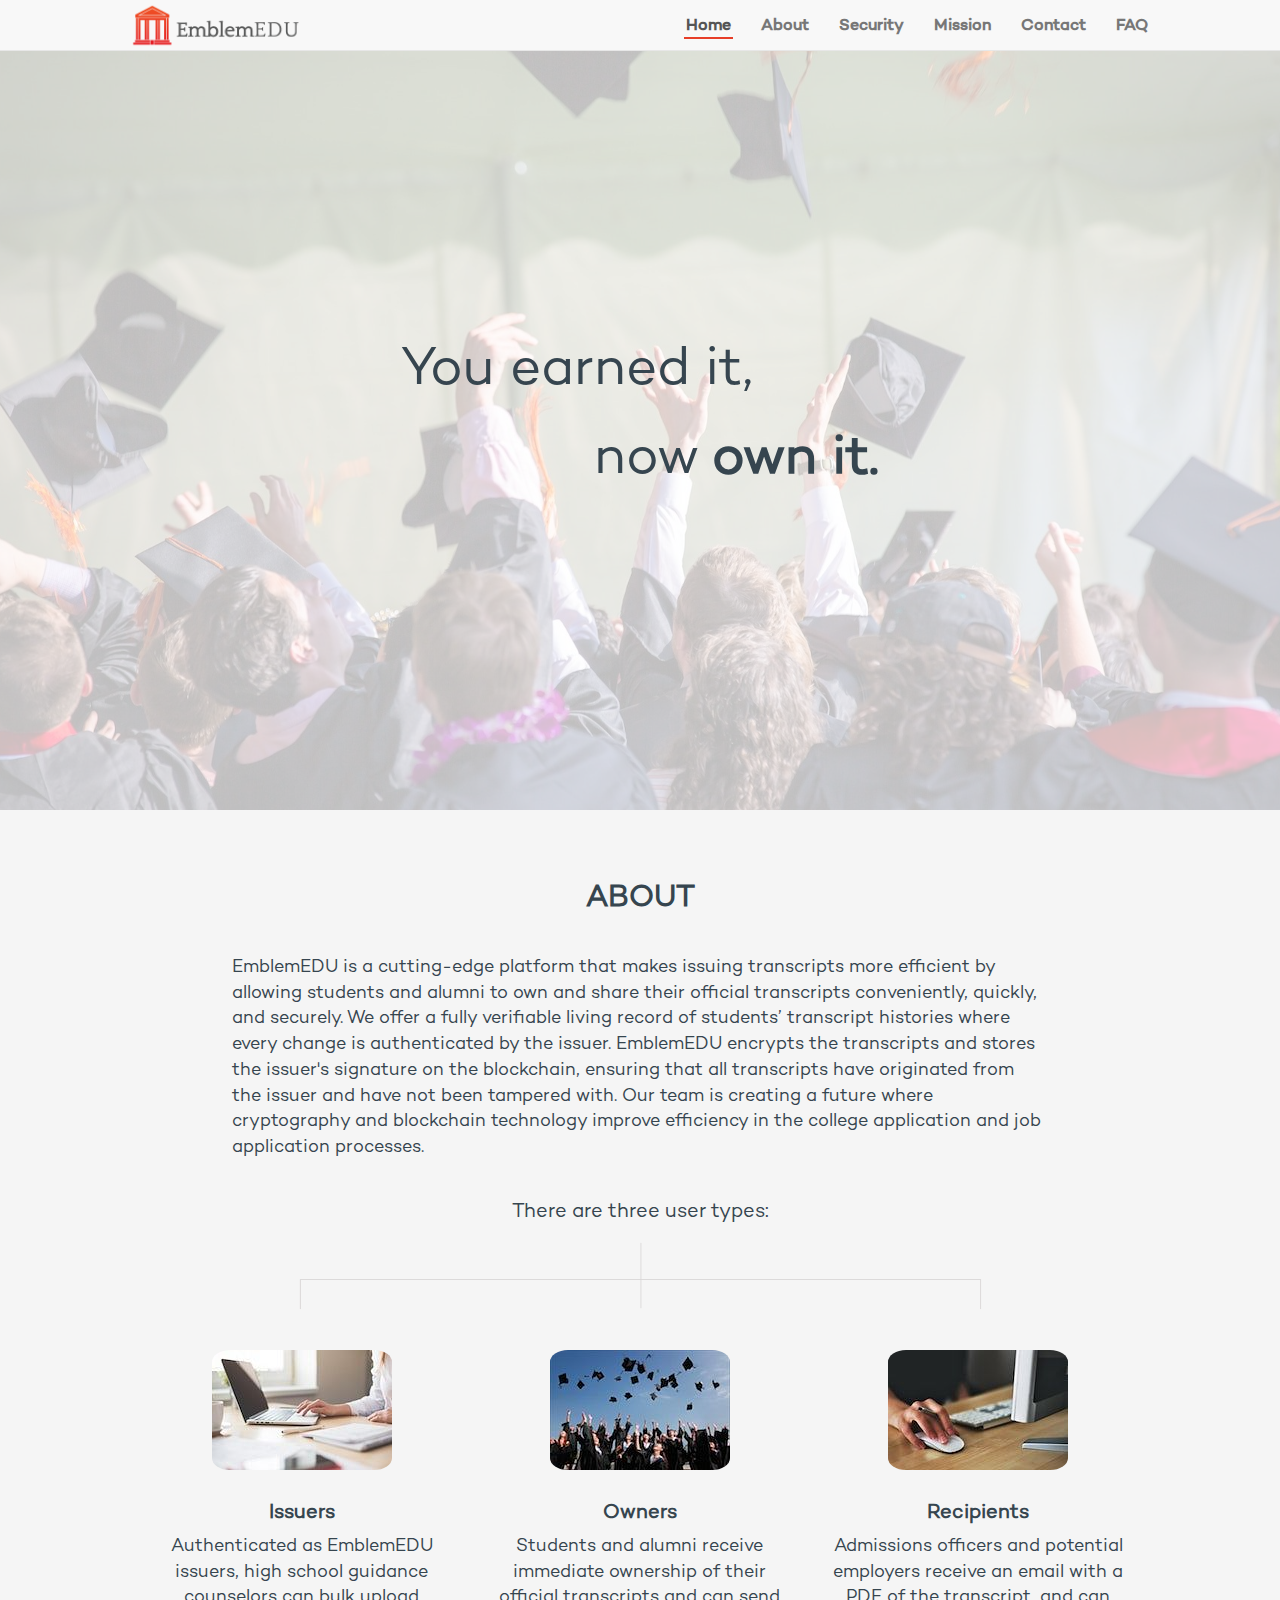
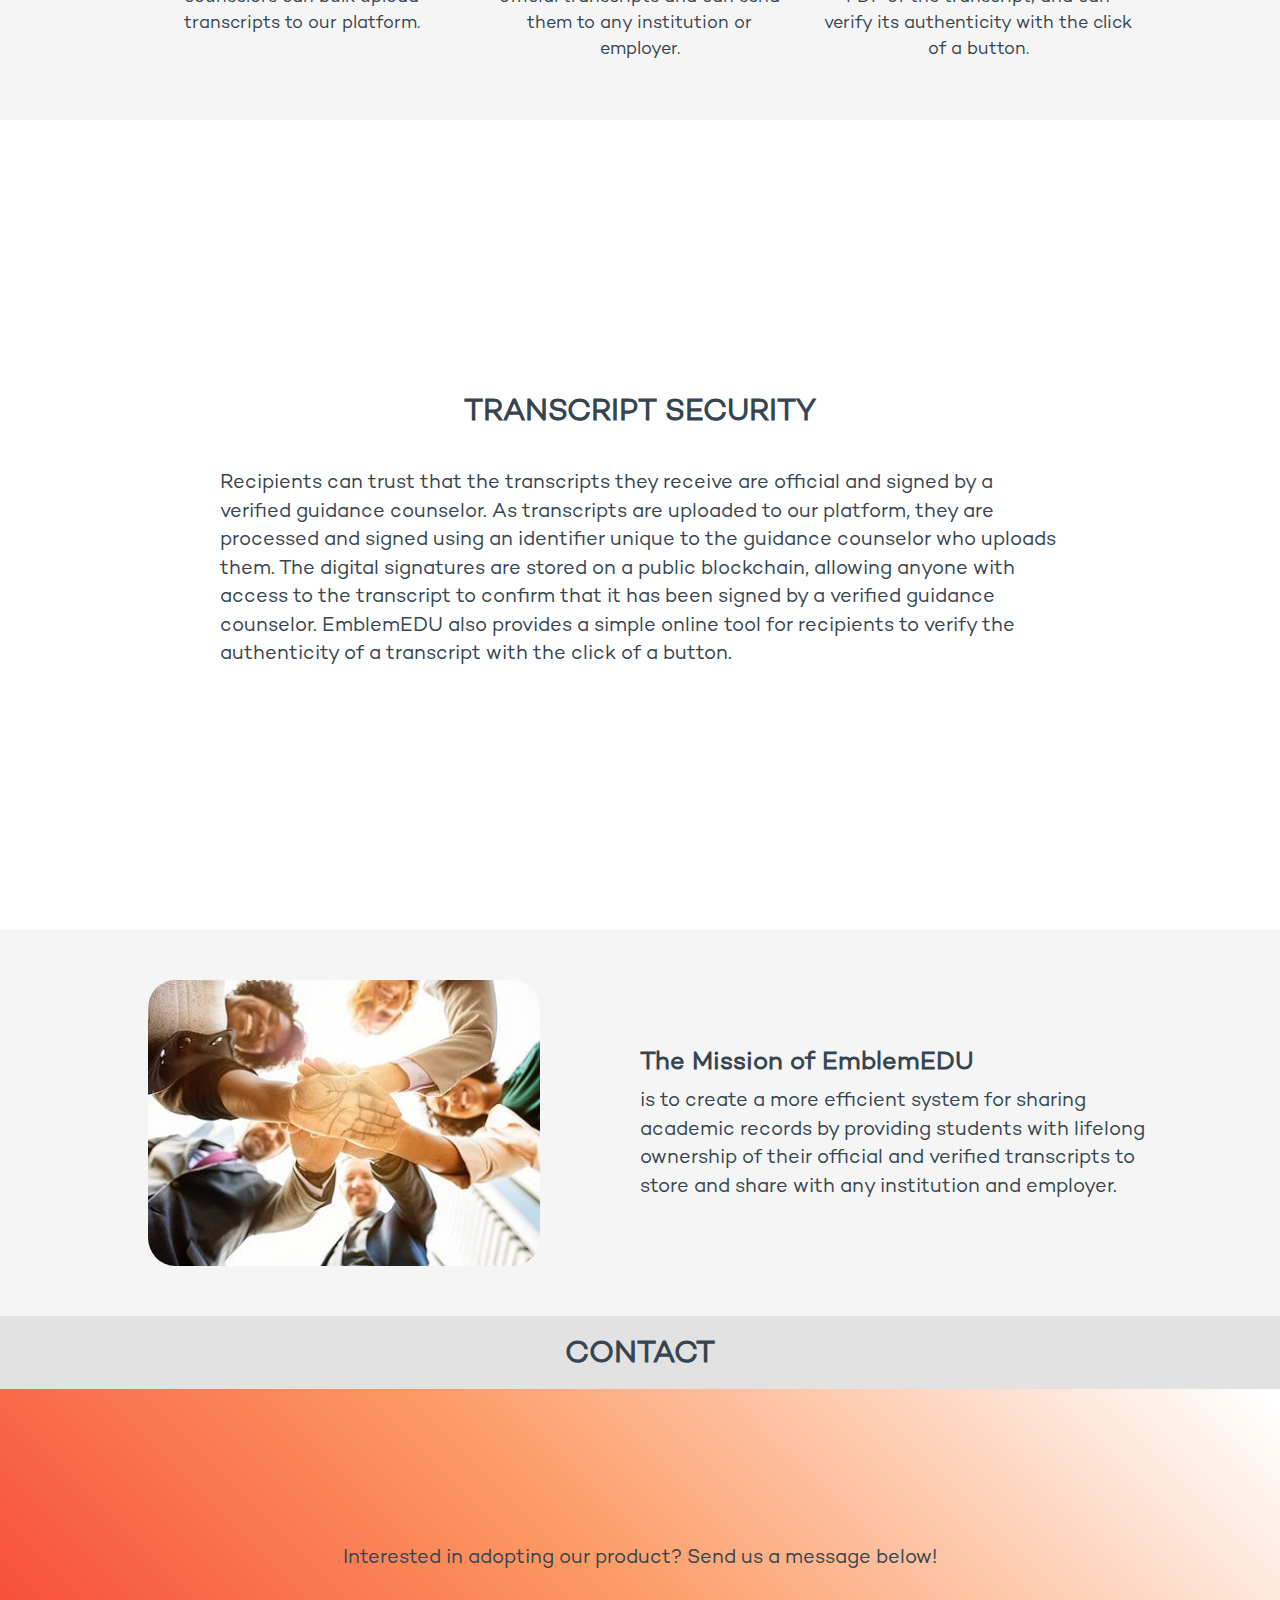
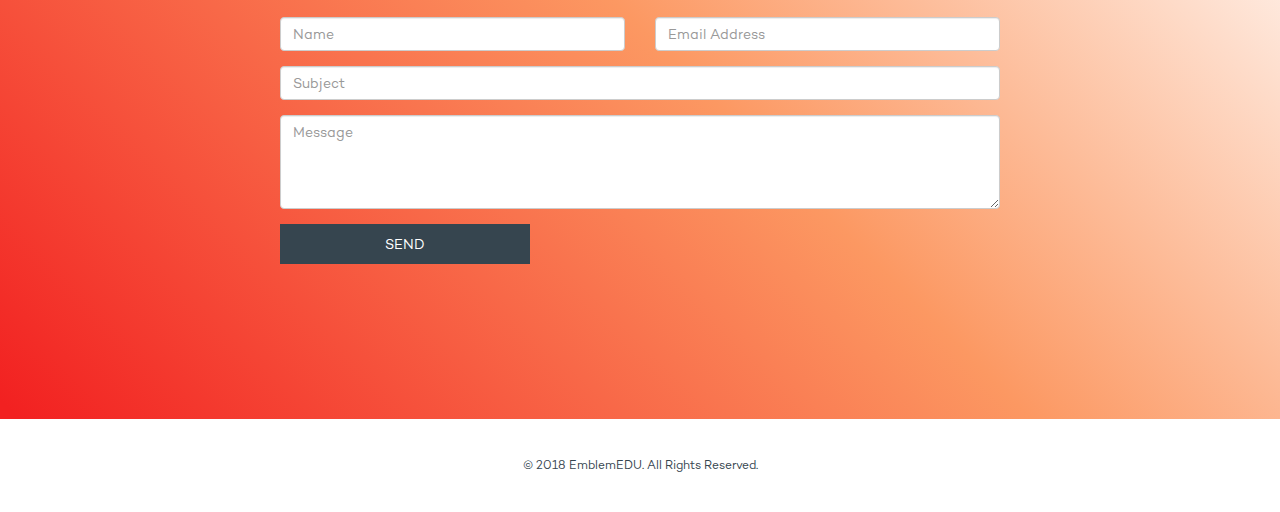
<file: index.html>
<!DOCTYPE html>
<html lang="en">
<head>
  <meta charset="UTF-8">
  <meta name="viewport" content="width=device-width, initial-scale=1.0">
  <meta http-equiv="X-UA-Compatible" content="ie=edge">
  <title>EmblemEDU</title>
  <!--need to edit between these -->
  <!-- <meta name="description" content="Forging the next generation of foundational Ethereum protocols">
  <meta name="keywords" content="Blockchain Incubator Startup Ethereum Labs">
  <meta name="author" content="BlockForge">
  <meta name="viewport" content="width=device-width, initial-scale=1, maximum-scale=1">
  <meta property="og:title" content="BlockForge">
  <meta property="og:description" content="Forging the next generation of foundational Ethereum protocols">
  
  <link rel="icon" href="img/logo.png"> -->
  <!--need to edit between these -->

  <link rel="stylesheet" type="text/css" href="assets/css/bootstrap.min.css">
  <link rel="stylesheet" type="text/css" href="assets/css/style.css">
  <script src="assets/js/jquery-3.3.1.min.js"></script>
  <script src="assets/js/bootstrap.min.js"></script>
  <link rel="shortcut icon" type="image/png" href="assets/img/logo_40px.png">
  <link href="https://fonts.googleapis.com/css?family=Quicksand" rel="stylesheet">
  <link rel="stylesheet" href="https://use.fontawesome.com/releases/v5.2.0/css/all.css" integrity="sha384-hWVjflwFxL6sNzntih27bfxkr27PmbbK/iSvJ+a4+0owXq79v+lsFkW54bOGbiDQ" crossorigin="anonymous">

</head>
<body>
  <!-- <div class='backgroundImage'></div> -->
  <nav class="navbar navbar-default navbar-fixed-top">
    <div class="container centered-column">
      <div class="col-md-11 col-xs-12">
        <div class="row">
          <div class="container-fluid">
            <div class="row">
              <div class="col-xs-12">
                <div class="navbar-header">
                    <button type="button" class="navbar-toggle collapsed" data-toggle="collapse" data-target="#bs-example-navbar-collapse-1" aria-expanded="false">
                        <span class="sr-only">Toggle navigation</span>
                        <span class="icon-bar"></span>
                        <span class="icon-bar"></span>
                        <span class="icon-bar"></span>
                    </button>
                  <a class="navbar-brand" href="#">
                      <img src="assets/img/NavBar Logo.png" class="logo">
                  </a>
                </div>
                <div class="collapse navbar-collapse" id="bs-example-navbar-collapse-1">
                  <ul class="nav navbar-nav navbar-right">
                    <li class="active"><a href="#home">Home</a></li>
                    <li><a href="#about">About</a></li>
                    <li><a href="#security">Security</a></li>
                    <li><a href="#mission">Mission</a></li>
                    <!-- <li><a href="#team">Team</a></li> -->
                  <li><a href="#contact">Contact</a></li>
                  <li><a href="./faq">FAQ</a></li>
                  </ul>
                </div>
              </div>
            </div>
          </div>
        </div>
      </div>
    </div>
  </nav>
  
  <!-- HOME 
  <section id="home">
    <div class="container centered-column">
      <div id="splash" class="col-xs-11 centered-column-center">
        <div class="col-lg-9 col-md-10 col-sm-11 col-xs-12 home-container">
            <h3 id="splash-1">You earned it,</h3>
            <img id="splash-logo" src="assets/img/Logo White.png">
            <h4 id="splash-2">
              now
              <strong>own it.</strong>
            </h4>
        </div>
      </div>
    </div>
  </section> -->

    <!-- HOME -->
    <section id="home">
      <div class="white-trans">
        <div class="container centered-column">
          <div id="splash" class="col-xs-11 centered-column-center">
            <div class="col-lg-6 col-md-7 col-sm-10 col-xs-12 home-container">
                <h3 id="splash-1">You earned it,</h3>
                <h4 id="splash-2">
                  now
                  <strong>own it.</strong>
                </h4>
            </div>
          </div>
        </div>
      </div>
      </section>

  <!-- ABOUT -->
  <section id="about" class="pale-gray">
    <div class="container centered-column">
      <div class="col-xs-11 centered-column">
        <h2>ABOUT</h2>
        <p class="col-sm-12 col-md-10">
          EmblemEDU is a cutting-edge platform that makes issuing transcripts more efficient by allowing students and alumni to own and 
          share their official transcripts conveniently, quickly, and securely.  We offer a fully verifiable living record of students’ 
          transcript histories where every change is authenticated by the issuer.  EmblemEDU encrypts the transcripts and stores the issuer's 
          signature on the blockchain, ensuring that all transcripts have originated from the issuer and have not been tampered with.  Our 
          team is creating a future where cryptography and blockchain technology improve efficiency in the college application and job 
          application processes.
        </p>
        <h5>There are three user types:</h5>
        <div class="col-sm-12 hidden-xs centered-column">
          <img src="assets/img/lines.png" class="lines">
        </div>
        <div class="col-xs-12">
          <div class="row">
            <div class="col-sm-4 col-xs-12 centered-column about-image">
              <img src="assets/img/Users/GC2.jpg">
              <h4>Issuers</h4>
              <p>Authenticated as EmblemEDU issuers, high school guidance counselors can bulk upload transcripts to our platform.</p>
            </div>
            <div class="col-sm-4 col-xs-12 centered-column about-image">
              <img src="assets/img/Users/Students2.jpg">
              <h4>Owners</h4>
              <p>Students and alumni receive immediate ownership of their official transcripts and can send them to any institution or employer.</p>
            </div>
            <div class="col-sm-4 col-xs-12 centered-column about-image">
              <img src="assets/img/Users/AO2.jpg">
              <h4>Recipients</h4>
              <p>Admissions officers and potential employers receive an email with a PDF of the transcript, and can verify its authenticity with the click of a button.</p>
            </div>
          </div>
        </div>
      </div>
    </div>
  </section>

      <!-- SECURITY -->
      <section id="security">
          <div class="white-transparent">
            <div class="container centered-column">
              <div class="col-xs-11 centered-column-center">
                <div class="row">
                  <div class="centered-column-center">
                    <h2>TRANSCRIPT SECURITY</h2>
                    <p class="col-xs-12 col-md-10">
                    Recipients can trust that the transcripts they receive are official and signed by a verified guidance counselor.
                    As transcripts are uploaded to our platform, they are processed and signed using an identifier unique to the guidance
                    counselor who uploads them. The digital signatures are stored on a public blockchain, allowing anyone with 
                    access to the transcript to confirm that it has been signed by a verified guidance counselor.  EmblemEDU also provides a
                    simple online tool for recipients to verify the authenticity of a transcript with the click of a button.
                    </p>
                  </div>
                </div>
              </div>
            </div>  
          </div>
        </section>

  <!-- MISSION STATEMENT -->
  <section id="mission" class="pale-gray">
      <div class="container centered-column">
        <div class="col-xs-11 space-between-row">
          <div class="col-sm-5 hidden-xs">
              <div class="row">
                <div class="centered-column-center mission-image">
                    <img src="assets/img/studentGroup.jpg" class="col-xs-12">
                </div>  
              </div>
            </div>
          <div class="col-sm-6 col-xs-12">
            <div class="row">
              <div>
                <h4><strong>The Mission of EmblemEDU</strong></h4>
                <p>
                is to create a more efficient system for sharing academic records
                by providing students with lifelong ownership of their official and verified transcripts
                to store and share with any institution and employer. 
                </p>
              </div>  
            </div>
          </div>
        </div>
        <!-- <hr class="col-xs-11"/> -->
      </div>  
  </section>

  <!-- TEAM
  <section id="team" class="pale-gray">
    <div class="container centered-column">
      <div class="col-xs-11 centered-column">
        <h2>TEAM</h2>
        <div class="col-xs-12">
          <div class="row">
            <div class="centered-column team-image col-sm-4 col-xs-12">
              <img src="assets/img/team/Team_Maria.jpg">
              <div class="centered-column">
                <h4>Maria Galebach</h4>
              </div>
              <div class="centered-column">
                <h5>Developer</h5>
              </div>
              <div class="centered-row">
                <a target="_blank" href="https://www.linkedin.com/in/maria-g-b25477111/">
                  <img class="social-icon" src="assets/img/social/linkedin.png">
                </a>
                <a target="_blank" href="https://github.com/mgalebach">
                  <img class="social-icon" src="assets/img/social/github.png">
                </a>
              </div>
            </div>
            <div class="centered-column team-image col-sm-4 col-xs-12">
              <img src="assets/img/team/Team_Anna.jpg">
              <div class="centered-column">
                <h4>Anna Cuddeback</h4>
              </div>
              <div class="centered-column">
                <h5>Developer</h5>
              </div>
              <div class="centered-row">
                <a target="_blank" href="https://www.linkedin.com/in/anna-cuddeback/">
                  <img class="social-icon" src="assets/img/social/linkedin.png">
                </a>
                <a target="_blank" href="https://github.com/acuddeback">
                  <img class="social-icon" src="assets/img/social/github.png">
                </a>
              </div>
            </div>
            <div class="centered-column team-image col-sm-4 col-xs-12">
              <img src="assets/img/team/Team_BG.jpg">
              <div class="centered-column">
                <h4>Bernice Galebach</h4>
              </div>
              <div class="centered-column">
                <h5>Marketing & Research</h5>
              </div>
              <div class="centered-row">
                <a target="_blank" href="https://www.linkedin.com/in/bernice-galebach-b54a84a6/">
                  <img class="social-icon" src="assets/img/social/linkedin.png">
                </a>
              </div>
            </div>
            <div class="centered-column team-image col-sm-4 col-xs-12">
              <img src="assets/img/team/Team_JT.jpg">
              <div class="centered-column">
                <h4>Justine Tien</h4>
              </div>
              <div class="centered-column">
                <h5>Marketing & Research</h5>
              </div>
              <div class="centered-row">
                <a target="_blank" href="https://www.linkedin.com/in/justinetien/">
                  <img class="social-icon" src="assets/img/social/linkedin.png">
                </a>
                <a target="_blank" href="https://github.com/justinetien">
                  <img class="social-icon" src="assets/img/social/github.png">
                </a>
              </div>
            </div>
            <div class="centered-column team-image col-sm-4 col-xs-12">
              <img src="assets/img/team/Team_Carolyn2.jpg">
              <div class="centered-column">
                <h4>Carolyn Galebach</h4>
              </div>
              <div class="centered-column">
                <h5>Marketing & Research</h5>
              </div>
              <div class="centered-row">
                <a target="_blank" href="https://www.linkedin.com/in/carolyn-galebach-07a219167/">
                  <img class="social-icon" src="assets/img/social/linkedin.png">
                </a>
              </div>
            </div>
            <div class="centered-column team-image col-sm-4 col-xs-12">
              <img src="assets/img/team/Team_KC.JPG">
              <div class="centered-column">
                <h4>Kateryna Cuddeback</h4>
              </div>
              <div class="centered-column">
                <h5>Scrum Master</h5>
              </div>
              <div class="centered-row">
                <a target="_blank" href="https://www.linkedin.com/in/kateryna-cuddeback-765060156/">
                  <img class="social-icon" src="assets/img/social/linkedin.png">
                </a>
              </div>
            </div>
            <div class="centered-column team-image col-sm-4 col-xs-12">
              <img src="assets/img/team/Team_SG.jpg">
              <div class="centered-column">
                <h4>Stephen Galebach</h4>
              </div>
              <div class="centered-column">
                <h5>Legal Counsel</h5>
              </div>
              <div class="centered-row">
                <a target="_blank" href="https://www.linkedin.com/in/stephen-galebach-b215b99/">
                  <img class="social-icon" src="assets/img/social/linkedin.png">
                </a>
              </div>
            </div>
          </div>
        </div>
      </div>
    </div>
  </section> -->

  <!-- CONTACT -->
  <section id="contact">
    <div class="centered-column">
      <h2>CONTACT</h2>
      <!--change email address-->
      <div id="contact-hero">
        <div class="overlay centered-column-center">
          <div class="container centered-column">
            <div class="contact-header">
              <h4>Interested in adopting our product? 
                Send us a message below!</h4>
            </div>
            <form action="https://formspree.io/info@emblemedu.com" method="post" id="contactForm" name="corp-site-contact-form" class="validate _default row" target="_blank" novalidate="">
              <div id="contact-name-email" class="space-between-row">
                <div class="form-group required col-sm-6 col-xs-12">
                  <input class="form-control" id="contactName" type="text" name="NAME" placeholder="Name">
                </div>
                <div class="form-group required col-sm-6 col-xs-12">
                  <input class="form-control" id="contactEmail" type="text" name="EMAIL" placeholder="Email Address">
                </div>
              </div>
              <div class="form-group required col-xs-12">
                <input class="form-control" id="contactSubject" type="text" name="SUBJECT" placeholder="Subject">
              </div>
              <div class="form-group required col-xs-12">
                <textarea class="form-control" id="contactMessage" rows="4" name="MESSAGE" placeholder="Message"></textarea>
              </div>
              <div class="btn-wrap col-xs-12 right-column">
                <button type="submit" class="button">SEND</button>
              </div>
              <div class="form-notify"></div>
            </form>
          </div>
        </div>
      </div>
    </div>
  </section>

  <!--footer -->
  <footer class="centered-column">
    <h6>© 2018 EmblemEDU. All Rights Reserved.</h6>
  </footer>

  <!--javacript -->
  <script>
    $(document).scroll(function() {
      var position = $(this).scrollTop() + 80
      $.fn.reverse = [].reverse;
      $('section').reverse().each(function() {
        var target = $(this).offset().top
        var id = $(this).attr('id')
        if (position >= target) {
          $('.navbar-right li').removeClass('active')
          $('.navbar-right li a[href="#' + id + '"]').parent().addClass('active')
          return false;
        } 
      })
    })

    $(document).on('click','.navbar-collapse.in',function(e) {
    if( $(e.target).is('a:not(".dropdown-toggle")') ) {
        $(this).collapse('hide');
    }
});
  </script>
  <!-- Start of HubSpot Embed Code -->
  <script type="text/javascript" id="hs-script-loader" async defer src="//js.hs-scripts.com/4849547.js"></script>
  <!-- End of HubSpot Embed Code -->
</body>
</html>
</file>
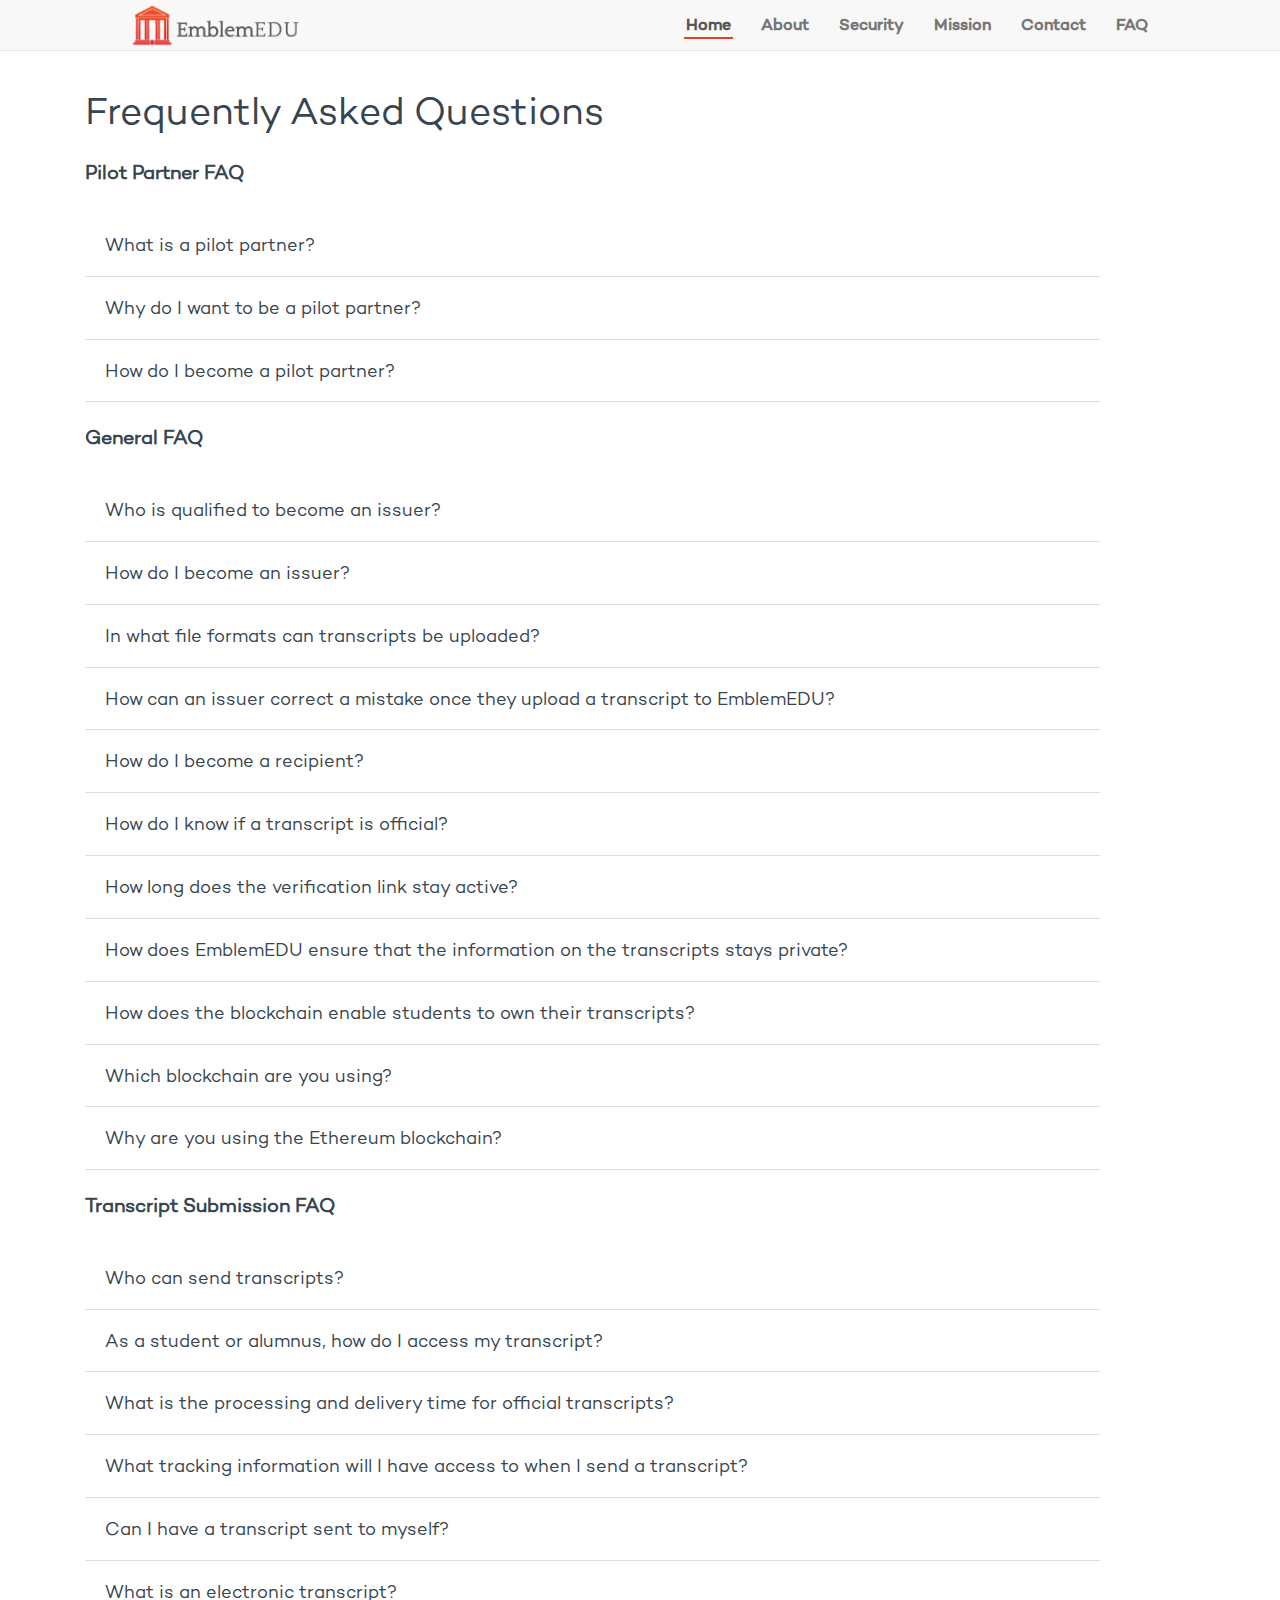
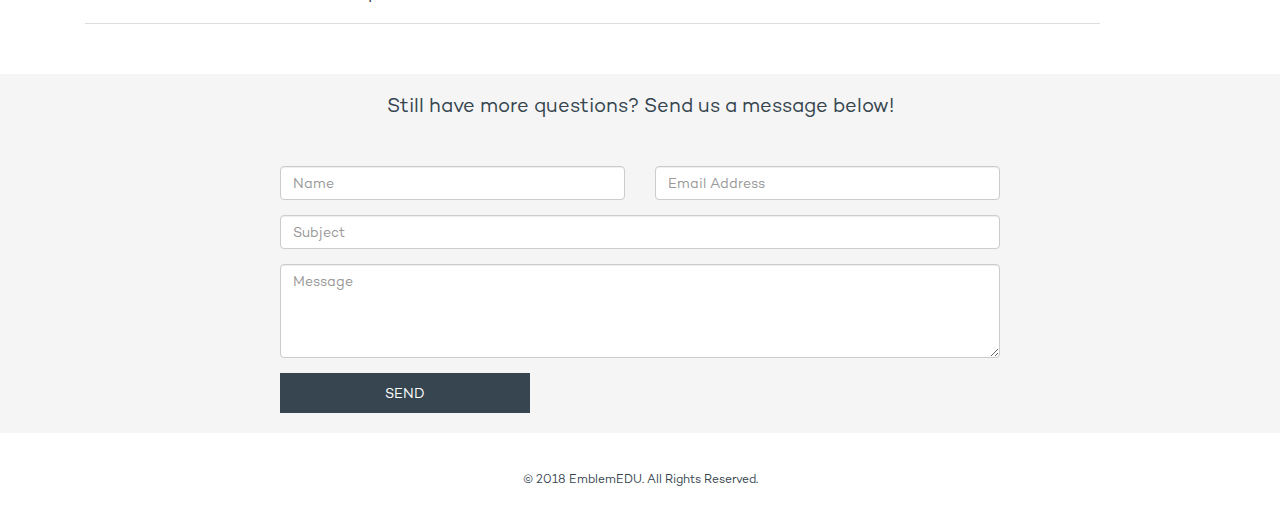
<file: faq/index.html>
<!DOCTYPE html>
<html lang="en">
<head>
  <meta charset="UTF-8">
  <meta name="viewport" content="width=device-width, initial-scale=1.0">
  <meta http-equiv="X-UA-Compatible" content="ie=edge">
  <title>EmblemEDU</title>
  <!--need to edit between these -->
  <!-- <meta name="description" content="Forging the next generation of foundational Ethereum protocols">
  <meta name="keywords" content="Blockchain Incubator Startup Ethereum Labs">
  <meta name="author" content="BlockForge">
  <meta name="viewport" content="width=device-width, initial-scale=1, maximum-scale=1">
  <meta property="og:title" content="BlockForge">
  <meta property="og:description" content="Forging the next generation of foundational Ethereum protocols">
  
  <link rel="icon" href="img/logo.png"> -->
  <!--need to edit between these -->

  <link rel="stylesheet" type="text/css" href="../assets/css/bootstrap.min.css">
  <link rel="stylesheet" type="text/css" href="../assets/css/style.css">
  <script src="../assets/js/jquery-3.3.1.min.js"></script>
  <script src="../assets/js/bootstrap.min.js"></script>
  <link rel="shortcut icon" type="image/png" href="../assets/img/logo_40px.png">
  <link href="https://fonts.googleapis.com/css?family=Quicksand" rel="stylesheet">
  <link rel="stylesheet" href="https://use.fontawesome.com/releases/v5.2.0/css/all.css" integrity="sha384-hWVjflwFxL6sNzntih27bfxkr27PmbbK/iSvJ+a4+0owXq79v+lsFkW54bOGbiDQ" crossorigin="anonymous">

</head>
<body>
  <!-- <div class='backgroundImage'></div> -->
  <nav class="navbar navbar-default navbar-fixed-top">
      <div class="container centered-column">
        <div class="col-md-11 col-xs-12">
          <div class="row">
            <div class="container-fluid">
              <div class="row">
                <div class="col-xs-12">
                  <div class="navbar-header">
                      <button type="button" class="navbar-toggle collapsed" data-toggle="collapse" data-target="#bs-example-navbar-collapse-1" aria-expanded="false">
                          <span class="sr-only">Toggle navigation</span>
                          <span class="icon-bar"></span>
                          <span class="icon-bar"></span>
                          <span class="icon-bar"></span>
                      </button>
                    <a class="navbar-brand" href="#">
                        <img src="../assets/img/NavBar Logo.png" class="logo">
                    </a>
                  </div>
                  <div class="collapse navbar-collapse" id="bs-example-navbar-collapse-1">
                    <ul class="nav navbar-nav navbar-right">
                      <li class="active"><a href="/#home">Home</a></li>
                      <li><a href="/#about">About</a></li>
                      <li><a href="/#security">Security</a></li>
                      <li><a href="/#mission">Mission</a></li>
                      <!-- <li><a href="/#team">Team</a></li> -->
                    <li><a href="#contact">Contact</a></li>
                    <li><a href="#faq">FAQ</a></li>
                    </ul>
                  </div>
                </div>
              </div>
            </div>
          </div>
        </div>
      </div>
    </nav>

  <!-- FAQ -->
  <section id="faq" class="main faq">
    <div class="container">
      <div class="col-xs-11">
        <h3>Frequently Asked Questions</h3>
        <div class="faq-index">
          <br>
          <h4>Pilot Partner FAQ</h4>
          <br>
          <div class="item">
            <div class="space-between-row">
              <div class="title">What is a pilot partner?</div>
              <div class="arrows">
                <i class="fa fa-angle-down"></i>
              </div>
            </div>
            <div class="body">
              <p>We are currently looking for high school partners who are interested in helping us shape our product so that we can best
                suit your needs!  As a pilot partner, you would agree to use our product (for free, of course) during the fall 2018 college
                admissions season to send one or more transcripts while still using your current system.  We'd love to get your
                feedback on what you like, what you don't like, and what you'd like to see added!
              </p>
            </div>
          </div>
          <div class="item">
            <div class="space-between-row">
              <div class="title">Why do I want to be a pilot partner?</div>
              <div class="arrows">
                <i class="fa fa-angle-down"></i>
              </div>
            </div>
            <div class="body">
              <p>Besides the fact that our product will make your life much easier, being a pilot partner means that you will be able to adopt our
                product for free, as well as have a say in how the product works!  Additionally, when we roll EmblemEDU out to the rest of the country,
                we will be offering our pilot partners significant discounts and incentives.
              </p>
            </div>
          </div>
          <div class="item">
            <div class="space-between-row">
              <div class="title">How do I become a pilot partner?</div>
              <div class="arrows">
                <i class="fa fa-angle-down"></i>
              </div>
            </div>
            <div class="body">
              <p>Send us an email at info@emblemedu.com or just go to the bottom of this page and send us a message through our contact form!  We would be
                so excited to have you on board.
              </p>
            </div>
          </div>
          <br>
          <h4>General FAQ</h4>
          <br>
          <div class="item">
            <div class="space-between-row">
              <div class="title">Who is qualified to become an issuer?</div>
              <div class="arrows">
                <i class="fa fa-angle-down"></i>
              </div>
            </div>
            <div class="body">
              <p>Any high school guidance counselor is qualified to become an issuer once EmblemEDU verifies that they are who they say 
                they are. In the future, we will open the platform for college registrars to become issuers as well, so that students can 
                continue to collect their academic records throughout their academic careers.</p>
            </div>
          </div>
          <div class="item">
            <div class="space-between-row">
              <div class="title">How do I become an issuer?</div>
              <div class="arrows">
                <i class="fa fa-angle-down"></i>
              </div>
            </div>
            <div class="body">
              <p>If you are a high school guidance counselor, please send us an email through our contact form using your official high school email 
                address, and we will get the process started for you!</p>
            </div>
          </div>
          <div class="item">
            <div class="space-between-row">
              <div class="title">In what file formats can transcripts be uploaded?</div>
              <div class="arrows">
                <i class="fa fa-angle-down"></i>
              </div>
            </div>
            <div class="body">
              <p>Transcripts must be uploaded as a PDF created from a text document.  PDFs created from an image will not work.</p>
            </div>
          </div>
          <div class="item">
            <div class="space-between-row">
              <div class="title">How can an issuer correct a mistake once they upload a transcript to EmblemEDU?</div>
              <div class="arrows">
                <i class="fa fa-angle-down"></i>
              </div>
            </div>
            <div class="body">
              <p>An issuer can simply upload the correct transcript, which will then overwrite the previously uploaded transcript. Students
                will receive a notification that their transcript has been updated.</p>
            </div>
          </div>
          <div class="item">
            <div class="space-between-row">
              <div class="title">How do I become a recipient?</div>
              <div class="arrows">
                <i class="fa fa-angle-down"></i>
              </div>
            </div>
            <div class="body">
              <p>If you are a college or university, please send us an email with the email address that all official transcripts should be sent to.
                If you are an employer, please provide your email address to the owner that will be sending you their transcript - they can manually
                input your email address as a recipient.</p>
            </div>
          </div>
          <div class="item">
            <div class="space-between-row">
              <div class="title">How do I know if a transcript is official?</div>
              <div class="arrows">
                <i class="fa fa-angle-down"></i>
              </div>
            </div>
            <div class="body">
              <p>Every email received by a recipient will include a PDF of the official transcript with a link to verify its authenticity.  With the click
                of a button, the recipient can confirm that the digital signature on the transcript they received matches the digital signature of the 
                guidance counselor who uploaded it to our system.</p>
            </div>
          </div>
          <div class="item">
            <div class="space-between-row">
              <div class="title">How long does the verification link stay active?</div>
              <div class="arrows">
                <i class="fa fa-angle-down"></i>
              </div>
            </div>
            <div class="body">
              <p>The verification link that accompanies each PDF transcript in the email stays active for 48 hours. After 48 hours, the recipient can either
                request the transcript to be sent again or the recipient can go to www.emblemedu.com/verify to manually verify its authenticity.
              </p>
            </div>
          </div>
          <div class="item">
            <div class="space-between-row">
              <div class="title">How does EmblemEDU ensure that the information on the transcripts stays private?</div>
              <div class="arrows">
                <i class="fa fa-angle-down"></i>
              </div>
            </div>
            <div class="body">
              <p>By encrypting all information and never storing personal data on the blockchain, our system ensures the privacy of your data.  Additionally,
                EmblemEDU will NEVER share or use your data for any commercial purpose without your permission.</p>
            </div>
          </div>
          <div class="item">
            <div class="space-between-row">
              <div class="title">How does the blockchain enable students to own their transcripts?</div>
              <div class="arrows">
                <i class="fa fa-angle-down"></i>
              </div>
            </div>
            <div class="body">
              <p>By using the blockchain to store the digital signatures of the issuers uploading the transcripts, recipients can be confident
                that the transcripts they receive are official and have originated from a verified guidance counselor. This enables students
                to own and directly send their official transcripts to anyone at any time.</p>
            </div>
          </div>
          <div class="item">
            <div class="space-between-row">
              <div class="title">Which blockchain are you using?</div>
              <div class="arrows">
                <i class="fa fa-angle-down"></i>
              </div>
            </div>
            <div class="body">
              <p>EmblemEDU stores each transcript's digital signature on the Ethereum blockchain.</p>
            </div>
          </div>
          <div class="item">
            <div class="space-between-row">
              <div class="title">Why are you using the Ethereum blockchain?</div>
              <div class="arrows">
                <i class="fa fa-angle-down"></i>
              </div>
            </div>
            <div class="body">
              <p>The Ethereum blockchain is the most trusted and reliable public blockchain, used by thousands of companies around the world.</p>
            </div>
          </div>
          <!-- <div class="item">
            <div class="space-between-row">
              <div class="title">Why was EmblemEDU founded?</div>
              <div class="arrows">
                <i class="fa fa-angle-down"></i>
              </div>
            </div>
            <div class="body">
              <p>Last fall, while applying to transfer to her fourth university, one of our co-founders thought the task of accumulating
                her past transcripts from two high schools and three colleges would be a simple one.  Unfortunately, it took her days to
                figure out how she was supposed to get ahold of them, only to later discover that several of the transcripts she had sent
                digitally never arrived at her new school just days before the deadline approached.  She ended up having to drive to two of
                her past schools and pay enormous fees for express shipping, just for the opportunity to apply to a college.  Her experience,
                along with many students who go through this slow, disorganized process is the reason EmblemEDU was founded:  to place
                ownership into the students' hands to simplify the process for all parties involved.  In a digital age, sending transcripts
                should be as easy as sending an email.</p>
            </div>
          </div> -->
          <!-- <div class="item">
            <div class="space-between-row">
              <div class="title">How does your encryption work at a high level?</div>
              <div class="arrows">
                <i class="fa fa-angle-down"></i>
              </div>
            </div>
            <div class="body">
              <p>EmblemEDU encrypts the transcripts by</p>
            </div>
          </div>
          <div class="item">
            <div class="space-between-row">
              <div class="title">How does your encryption work in detail?</div>
              <div class="arrows">
                <i class="fa fa-angle-down"></i>
              </div>
            </div>
            <div class="body">
              <p>EmblemEDU encrypts the transcripts by</p>
            </div>
          </div> -->
          <br>
          <h4>Transcript Submission FAQ</h4>
          <br>
          <div class="item">
            <div class="space-between-row">
              <div class="title">Who can send transcripts?</div>
              <div class="arrows">
                <i class="fa fa-angle-down"></i>
              </div>
            </div>
            <div class="body">
              <p>Both issuers and owners can send transcripts to any college or email address. Issuers will be required to have
                owner authorization in order to send transcripts.
              </p>
            </div>
          </div>
          <div class="item">
            <div class="space-between-row">
              <div class="title">As a student or alumnus, how do I access my transcript?</div>
              <div class="arrows">
                <i class="fa fa-angle-down"></i>
              </div>
            </div>
            <div class="body">
              <p>Simply create an account with EmblemEDU! If your transcript has been previously uploaded by a verified issuer, it will
                automatically be matched to your account.  If the issuer has not yet uploaded your transcript, EmblemEDU allows you to
                send a notification to your school asking them to upload your transcript. If your school does not have an account with
                EmblemEDU, we will invite them to start working with us to give you ownership of your transcript.</p>
            </div>
          </div>
          <div class="item">
            <div class="space-between-row">
              <div class="title">What is the processing and delivery time for official transcripts?</div>
              <div class="arrows">
                <i class="fa fa-angle-down"></i>
              </div>
            </div>
            <div class="body">
              <p>Once you submit your transcript, the recipient will receive an email with the PDF of your official transcript and
                a link to verify its authenticity within 5 minutes.</p>
              </div>
          </div>
          <div class="item">
            <div class="space-between-row">
              <div class="title">What tracking information will I have access to when I send a transcript?</div>
              <div class="arrows">
                <i class="fa fa-angle-down"></i>
              </div>
            </div>
            <div class="body">
              <p>When you send a transcript, you will receive an email confirming that the transcript has been submitted.  Additionally,
                you will receive an email notifying you when the recipient has received the email.</p>
              </div>
            </div>
            <div class="item">
              <div class="space-between-row">
                <div class="title">Can I have a transcript sent to myself?</div>
                <div class="arrows">
                <i class="fa fa-angle-down"></i>
              </div>
            </div>
            <div class="body">
              <p>Yes, transcripts can be sent to any email address.</p>
            </div>
          </div>
          <div class="item">
            <div class="space-between-row">
              <div class="title">What is an electronic transcript?</div>
              <div class="arrows">
                <i class="fa fa-angle-down"></i>
              </div>
            </div>
            <div class="body">
              <p>An electronic transcript is an official certified PDF document securely delivered electronically to the email
                address of the recipient you designate.</p>
            </div>
          </div>
        </div>
      </div>
    </div>
  </section>

  <!-- Contact -->
  <section id="contact">
      <div class="centered-column">
        <div id="contact-background">
          <div class="container centered-column">
            <div class="contact-header centered-column">
              <h4>Still have more questions? Send us a message below!</h4>
            </div>
            <form action="https://formspree.io/info@emblemedu.com" method="post" id="contactForm" name="corp-site-contact-form" class="validate _default row" target="_blank" novalidate="">
              <div id="contact-name-email" class="space-between-row">
                <div class="form-group required col-sm-6 col-xs-12">
                  <input class="form-control" id="contactName" type="text" name="NAME" placeholder="Name">
                </div>
                <div class="form-group required col-sm-6 col-xs-12">
                  <input class="form-control" id="contactEmail" type="text" name="EMAIL" placeholder="Email Address">
                </div>
              </div>
              <div class="form-group required col-xs-12">
                <input class="form-control" id="contactSubject" type="text" name="SUBJECT" placeholder="Subject">
              </div>
              <div class="form-group required col-xs-12">
                <textarea class="form-control" id="contactMessage" rows="4" name="MESSAGE" placeholder="Message"></textarea>
              </div>
              <div class="btn-wrap col-xs-12 right-column">
                <button type="submit" class="button">SEND</button>
              </div>
              <div class="form-notify"></div>
            </form>
          </div>
        </div>
      </div>
    </section>
  
  <!--footer -->
  <footer class="centered-column">
    <h6>© 2018 EmblemEDU. All Rights Reserved.</h6>
  </footer>

  <!--javacript -->
  <script>
    $(document).on('click','.navbar-collapse.in',function(e) {
      if( $(e.target).is('a:not(".dropdown-toggle")') ) {
        $(this).collapse('hide');
      }
    });

    $(document).ready( function() {
      $('.item .space-between-row').click(function(e) {
        $(this).parent('.item').toggleClass('active');
      });
    });
  </script>
  <!-- Start of HubSpot Embed Code -->
  <script type="text/javascript" id="hs-script-loader" async defer src="//js.hs-scripts.com/4849547.js"></script>
  <!-- End of HubSpot Embed Code -->
</body>
</html>
</file>
<file: assets/css/style.css>
@font-face {
  font-family: Campton;
  src: url(../fonts/Campton-Book.otf);
}

@font-face {
  font-family: CamptonMedium;
  src: url(../fonts/Campton-Medium.otf);
}

body {
  font-family: 'Campton', 'Quicksand', 'Arial', 'sans-serif';
  color: #36454f;
}

/* .backgroundImage {
  background: url(../img/background/landscape.jpg);
  background-repeat: no-repeat;
  background-attachment: fixed;
  background-position: center;
  width: 100%;
  height: 100%;
  position: fixed;
} */

.brand {
  margin-left: 6px;
}

.logo {
  height: 52px;
}

.nav li a {
  font-family: CamptonMedium;
  font-size: 16px;
  font-weight: bold;
}

.navbar-default .navbar-nav>.active>a {
  background-color: inherit;
  padding: 15px 2px 2px;
  margin: 0px 13px;
  border-bottom: 2px solid #e73e28;
}

.navbar-brand {
  padding: 0px;
}

h2 {
  margin-bottom: 40px;
  font-weight: bold;
  text-align: center;
}


/* #home {
  min-height: 90vh;
  font-family: CamptonMedium;
  color: #36454f;
  background: -moz-linear-gradient(45deg, #ffffff 1%, #fc9862 46%, #f22121 99%);
  background: -webkit-linear-gradient(45deg, #ffffff 1%,#fc9862 46%,#f22121 99%);
  background: linear-gradient(225deg, #ffffff 1%,#fc9862 46%,#f22121 99%);
  filter: progid:DXImageTransform.Microsoft.gradient( startColorstr='#ffffff', endColorstr='#f22121',GradientType=1 );
} */

#home {
  background: #fff no-repeat 0;
  background-image: url(../img/background/home.jpg);
  background-size: cover;
  background-position: 50%;
  background-attachment: fixed;
}

/* home layover text  */
.full-width-image {
  width: 100%;
}

.left-column {
  display: flex;
  flex-direction: column;
}

.row-bottom {
  display: flex;
  flex-direction: row;
  align-items: flex-end;
}

#splash {
  min-height: 90vh;
}

.home-container {
  position: relative;
  display: flex;
  flex-direction: column;
  align-items: center;
  justify-content: center;
}

/* @media(min-width: 600px) {
  .home-container {
    width: 80%;
  }
}

@media(min-width: 1200px) {
  .home-container {
    width: 70%;
  }
} */

#home h3 {
  font-size: 54px;
}

/* #home img {
  height: 100px;
  width: 100px;
} */

#home h4 {
  margin-top: 20px;
  font-size: 54px;
  font-weight: 100;
}

.faq {
  text-align: left;
}

.main {
  background-color: white;
  padding: 50px 0px;
}

#faq {
  margin-top: 20px;
}

#faq p {
  font-size: 18px;
}

#faq h3 {
  font-size: 2.75em;
  margin-bottom: 5px;
}

#faq h4 {
  font-size: 1.4em;
  margin-top: 5px;
  font-weight: bold;
}

.faq-index .item {
  position: relative;
}

.faq-index .item.active .title {
  color: #e73e28;
}

.faq-index .title {
  padding: 20px;
  padding-right: 40px;
  line-height: 1.2em;
  font-size: 1.3em;
  color: #36454f;
  cursor: pointer;
}

.faq-index .space-between-row {
  border-bottom: 1px solid #ddd;
}

.faq-index .item.active .body {
  padding: 20px;
  height: auto;
}
.faq-index .body {
  box-sizing: border-box;
  padding: 0 20px;
  background: #f9f9f9;
  font-size: 1.1em;
  height: 0px;
  overflow: hidden;
  transition: 0.3s all ease-in-out;
}

.faq-index .item.active .arrows {
  color: #e73e28;
  opacity: 1;
}
.faq-index .arrows {
  position: absolute;
  top: 12px;
  right: 15px;
  font-size: 30px;
  cursor: pointer;
  opacity: 0.25;
  transition: 0.2s all ease-in-out;
}

.faq-index .item.active i {
  transform: rotateX(180deg);
}

.fa {
  display: inline-block;
  font: normal normal normal 14px/1 FontAwesome;
  font-size: inherit;
  text-rendering: auto;
  -webkit-font-smoothing: antialiased;
  -moz-osx-font-smoothing: grayscale;
}

.fa-angle-down {
  content: "\f107";
}

/*
.subscribeLink {
  display: inline-block;
  width: 472px;
  height: 147px;
  background: url(../img/btnSubscribe.svg) top left no-repeat;
  line-height: 147px;
  font-size: 1.4em;
  letter-spacing: 2px;
  margin-top: 30px;
}
a, a:hover, a:focus, a:active {
  color: inherit;
  text-decoration: none;
}*/



@media(max-width: 470px) {
  #home h4 {
    font-size: 40px;
  }
  #home h3 {
    font-size: 38px;
  }
  #home img {
    height: 200px;
  }
}

@media(max-height: 731px) {
  .home-container {
    margin-top: 40px;
  }
  #home h4 {
    font-size: 40px;
  }
  #home h3 {
    font-size: 40px;
  }
  #home img {
    height: 150px;
  }
}

@media(max-width: 400px) {
  #home h4 {
    font-size: 40px;
  }
  #home h3 {
    font-size: 36px;
  }
  #home img {
    height: 200px;
  }
}

@media(max-width: 350px) {
  #home h4 {
    font-size: 38px;
  }
  #home h3 {
    font-size: 31px;
  }
}

@media only screen
and (max-width: 767px)
and (min-width: 550px) {
  #team .team-image {
    width: 50%;
  }
  #faq h2 {
    margin-top: 40px;
  }
}

#splash-1 {
  text-align: left;
  width: 100%;
}

#splash-logo {
  height: 300px;
}

#splash-2 {
  text-align: right;
  width: 100%;
}
/* home layover text */

#about p {
  font-size: 18px;
}

#about h5 {
  margin-top: 30px;
  font-size: 20px;
}

#about h4 {
  font-size: 20px;
  font-weight: bold;
}

#security p {
  font-size: 20px;
}

#security {
  background: #fff no-repeat 0;
  background-image: url(../img/background/institution.jpg);
  background-size: cover;
  background-position: 50%;
  background-attachment: fixed;
}

#security .col-xs-11 {
  min-height: 90vh;
}

#mission h4 {
  font-size: 25px;
  text-align: left;
}

#mission p {
  font-size: 20px;
}

.mission-image img {
  border-radius: 10%;
}

#mission hr {
  height: 2px;
  margin-top: 50px;
  background-color: #e73e28;
}

/* HOW IT WORKS
#how-it-works h2 {
  color: white;
}

#how-it-works {
  background: #fff no-repeat 0;
  background-image: url(../img/background/landscape.jpg);
  background-size: cover;
  background-position: 50%;
  background-attachment: fixed;
} */

.white-trans {
  background-color: rgba(255,255,255,0.75);
  width: 100%;
  height: 100%;
}


.white-transparent {
  background-color: rgba(255,255,255,0.85);
  width: 100%;
  height: 100%;
}

.lines {
  width: 69.5%;
  margin: 10px 0px;
}

.lines img {
  vertical-align: middle;
  border-width: 0px;
  border-style: initial;
  border-color: initial;
  border-image: initial;
}

.about-image {
  margin: 30px 0px 0px;
}

.about-image h4 {
  margin-top: 30px;
}

.about-image p {
  text-align: center;
}

/*

.team-image {
  margin: 45px 0px 0px;
}

.team-image h4 {
  margin-top: 15px;
  font-weight: bold;
}

.team-image h5 {
  margin-top: 0px;
}

*/

.about-image img {
  height: 120px;
  border-radius: 10%;
}

/*
.team-image img {
  height: 120px;
  border-radius: 50%;
} */

.pale-gray {
  /*background-color: rgba(241, 239, 239, 0.89);*/
  background-color: #f5f5f5;
  padding: 50px 0px;
}

#mission {
  padding-bottom: 50px;
}

.white {
  padding: 50px 0px;
}

.space-around-row {
  display: flex;
  flex-direction: row;
  justify-content: space-around;
}

.centered-column {
  display: flex;
  flex-direction: column;
  align-items: center;
}

.centered-column-center {
  display: flex;
  flex-direction: column;
  align-items: center;
  justify-content: center;
}

.space-between-row {
  display: flex;
  flex-direction: row;
  align-items: center;
  justify-content: space-between;
}

p {
  font-size: 14px;
}

/*
.team-image .social-icon {
  height: 25px;
  margin: 3px;
  border-radius: 0%;
} */

.contact-header h4 {
  margin: 0px 15px 0px;
  font-size: 20px;
  color: #36454f;
}

#contact {
  padding: 0px;
  background: #e2e2e2;
}

#contact h2 {
  margin-bottom: 20px;
}

#contact-hero {
  background: -moz-linear-gradient(45deg, #ffffff 1%, #fc9862 46%, #f22121 99%); /* FF3.6-15 */
  background: -webkit-linear-gradient(45deg, #ffffff 1%,#fc9862 46%,#f22121 99%); /* Chrome10-25,Safari5.1-6 */
  background: linear-gradient(225deg, #ffffff 1%,#fc9862 46%,#f22121 99%); /* W3C, IE10+, FF16+, Chrome26+, Opera12+, Safari7+ */
  filter: progid:DXImageTransform.Microsoft.gradient( startColorstr='#ffffff', endColorstr='#f22121',GradientType=1 ); /* IE6-9 fallback on horizontal gradient */
  /*background: white no-repeat 50% 50%;
  background-image: url(../img/background/parchment.jpg);
  background-size: cover; */
  width: 100%;
  color: white;
}

#contact-background {
  width: 100%;
  color: white;
  background-color: #f5f5f5;
  padding: 20px;
}


#contact .overlay {
  /* background-color: rgba(0,0,0,0.6); */
  padding: 50px 0px;
  min-height: 70vh;
}

form {
  margin-top: 50px;
}

.button {
  color: white;
  background: #36454f;
  /* background-image: linear-gradient(90deg, #e5000f, #FF5014FF); */
  border: none;
  border-radius: 0px;
  width: 250px;
  height: 40px;
}

footer {
  padding: 30px 0px;
}
</file>
